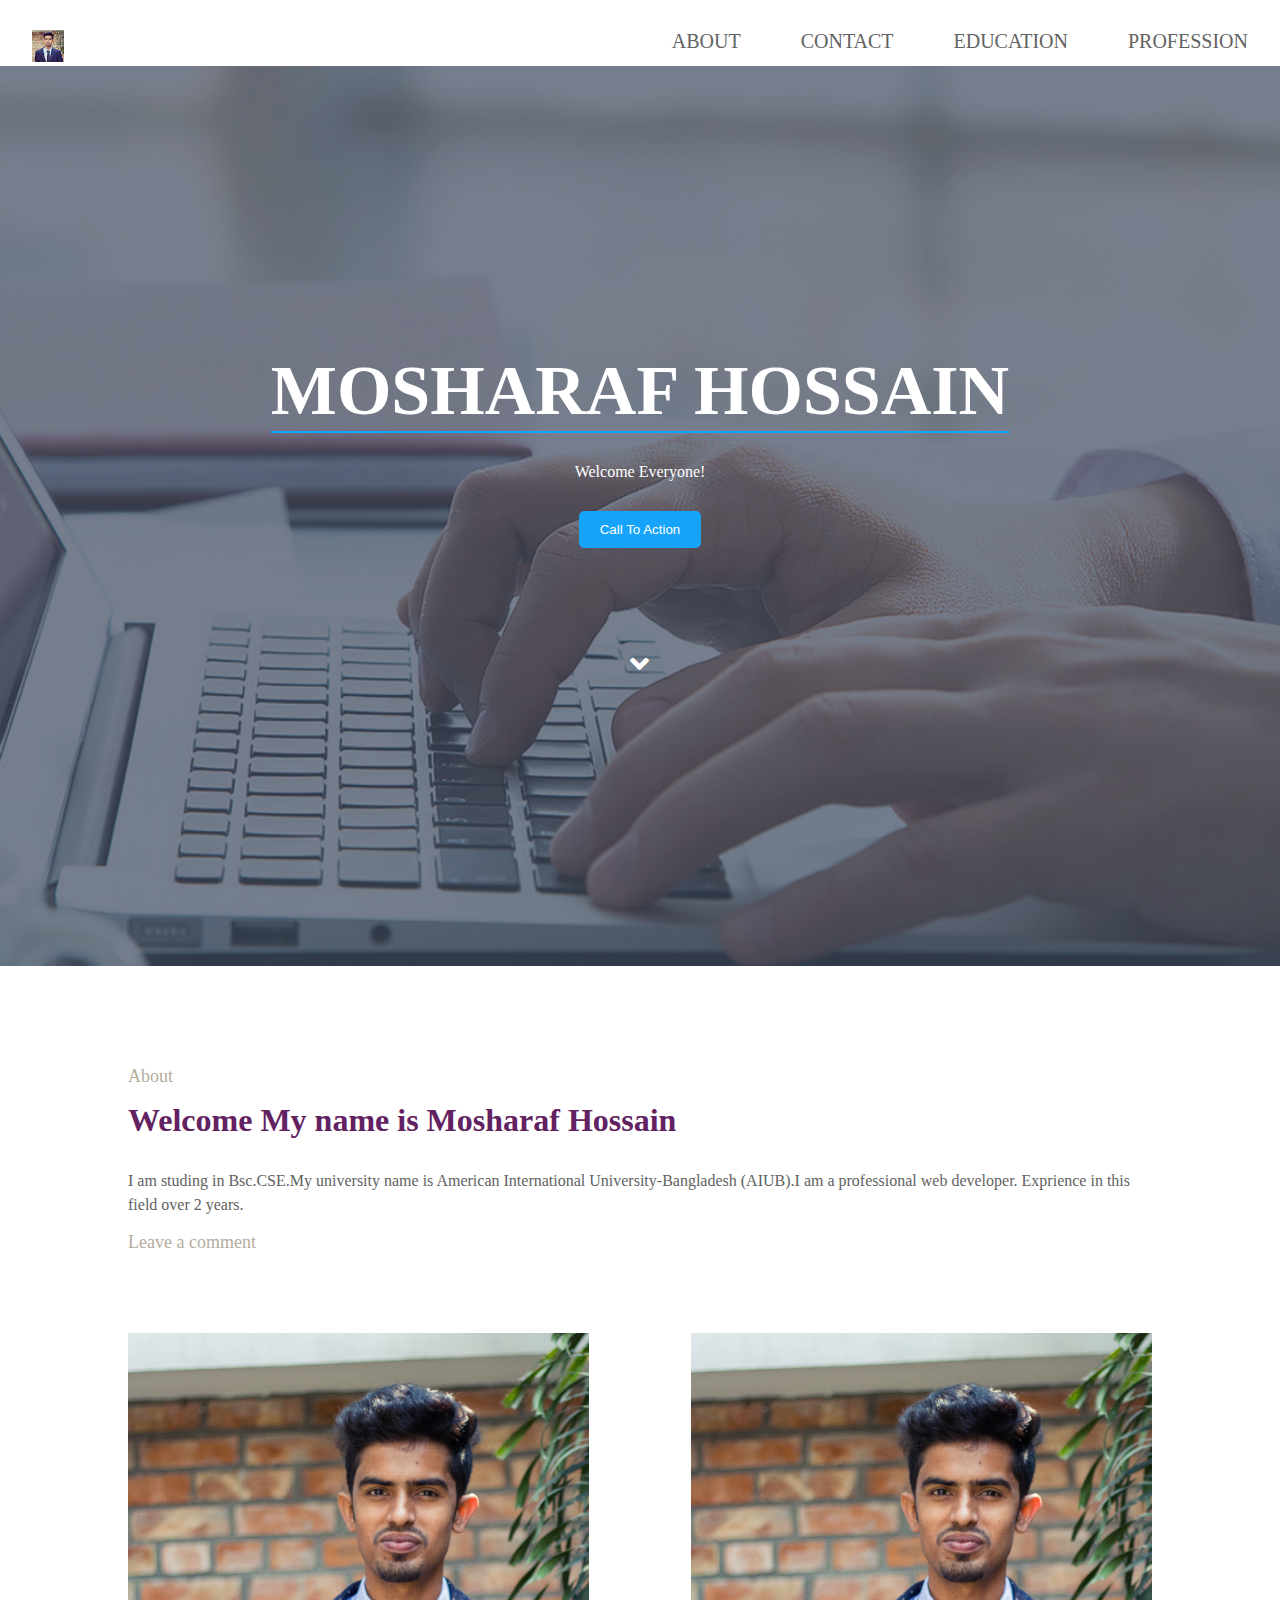
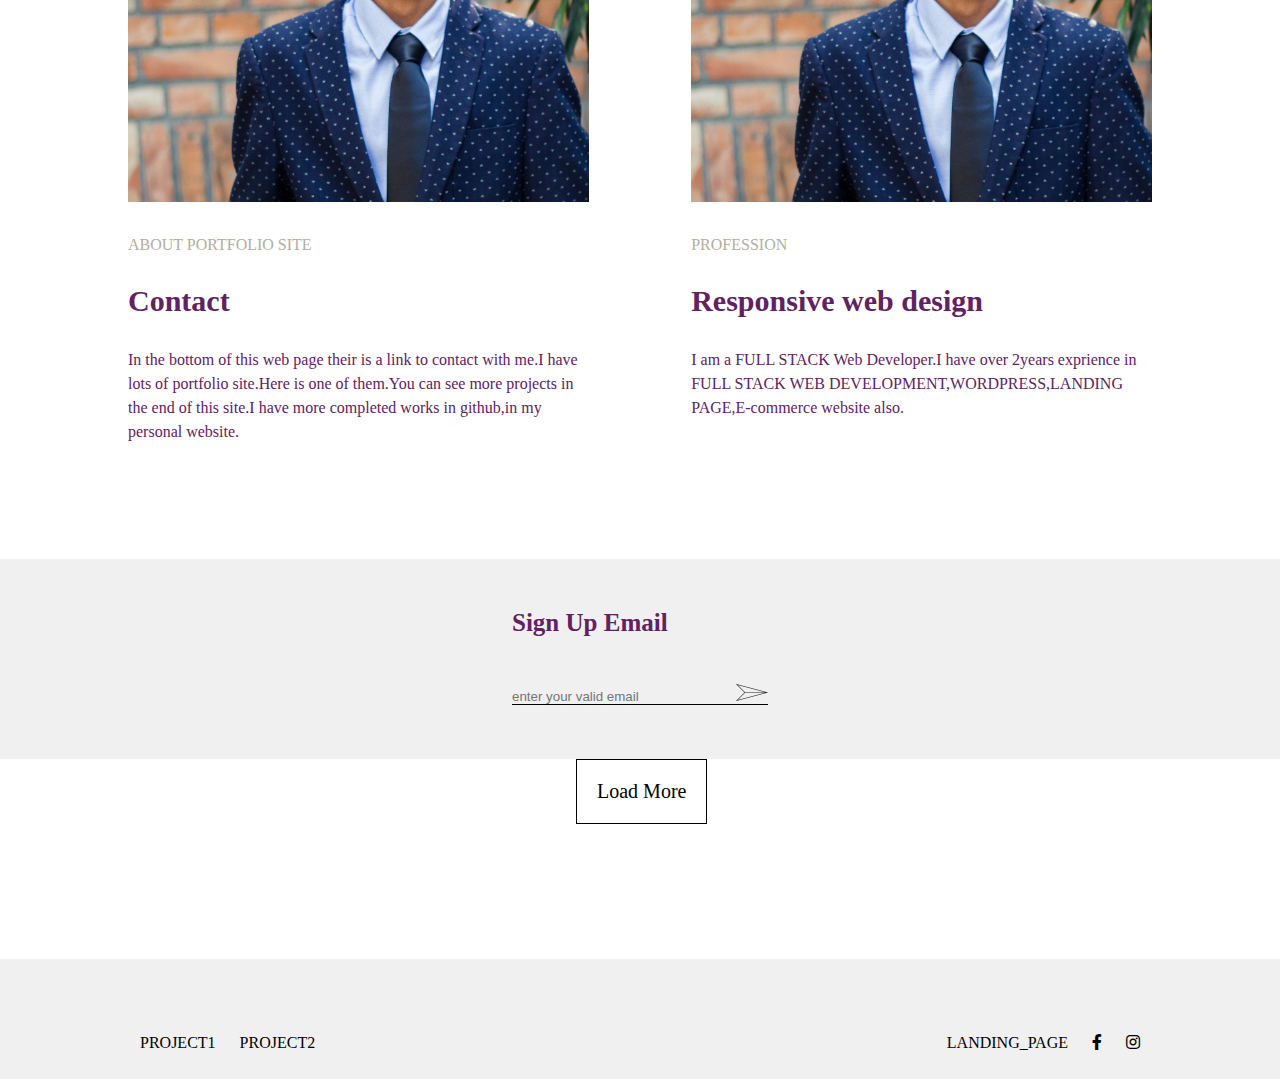
<file: index.html>
<!DOCTYPE html>
<html lang="en">
<head>
    <meta charset="UTF-8">
    <meta name="viewport" content="width=device-width, initial-scale=1.0">
    <title>My Portfolio website</title>
    <link rel="stylesheet" href="./css/all.min.css">
    <link rel="stylesheet" href="./css/style.css">
</head>
<body>
    <header class="top_part">
        <div class="Logo">
            <img src="./images/logoMosharaf.jpg" alt="Not found">
        </div>
        <div class="menu">
            <ul>
                <li><a href="#">About</a></li>
                <li><a href="#">Contact</a></li>
                <li><a href="#">Education</a></li>
                <li><a href="#">Profession</a></li>
            </ul>
        </div>
    </header>
    <section class="banner">
        <!-- <img src="./images/banner1.png" alt="banner"> -->
        <div class="banner-content">
            <h1>Mosharaf Hossain</h1>
            <span></span>
            <p>Welcome Everyone!</p>
            <a href=""> <input type="button" value="Call to action"></a> 
            <div class="icon">
                <i class="fas fa-angle-down"></i>
    
            </div>
        </div>
    </section>
    <section class="file1">
    <span>About</span>
    <h1>Welcome My name is Mosharaf Hossain</h1>
    <p>
        I am studing in Bsc.CSE.My university name is American International University-Bangladesh (AIUB).I am a professional web developer.
        Exprience in this field over 2 years.
    </p>
    <span>Leave a comment</span>
    </section>
    <section class="lifestyle">

        <div class="lifestyle1">
            <div class="image1">
           <img src="./images/TeamMosharf.jpg" alt="">
           </div>
        <span>About Portfolio site</span>
        <h1>Contact</h1>
        <p>In the bottom of this web page their is a link to contact with me.I have lots of portfolio site.Here is one of them.You can see more projects in the end of this site.I have more completed works in github,in my personal website.</p>
       </div>
        <div class="lifestyle2">
            <div class="image1">
           <img src="./images/TeamMosharf.jpg" alt="">
        </div>
        <span>Profession</span>
        <h1>Responsive web design</h1>
        <p>I am a FULL STACK Web Developer.I have over 2years exprience in FULL STACK WEB DEVELOPMENT,WORDPRESS,LANDING PAGE,E-commerce website also.</p>
        </div>
        
 </section>
        <section class="newsletter">  
          <div class="newscontent">
              <h1>Sign Up Email</h1>
              <input type="email" placeholder="enter your valid email">
               <div class="arrow">
                   <img src="./images/arrow.png" alt="arrow">
               </div>
          </div>
        </section>
        <div class="button">
            <input type="button" value="Load More">
        </div>
        <footer>
        <footer>
            <div class="footer_content">
            <div class="terms">
                <ul>
                    <li>
                        <a href="https://mosharaf456.github.io/Lucid_HTML_CSS_fullPArt_Responsive_jquery1/">Project1</a>

                    </li>
                    <li>
                        <a href="https://mosharaf456.github.io/FullPart_Lawyer_Responsive_Bootstrap/">Project2</a>
                    </li>
                </ul>
           </div>
            <div class="social">
                <ul>
                    
                    <li><a href="https://mosharafhossain456.com/Avada1/">Landing_Page</a></li>
                    <li>
                        <a href="https://www.facebook.com/mosharaf456"><i class="fab fa-facebook-f"></i></a>
                    </li>
                    <li><a href="#"><i class="fab fa-instagram"></i></a></li>
                    
                </ul>
            </div>
        </div>
        </footer>

        
</body>
</html>
</file>
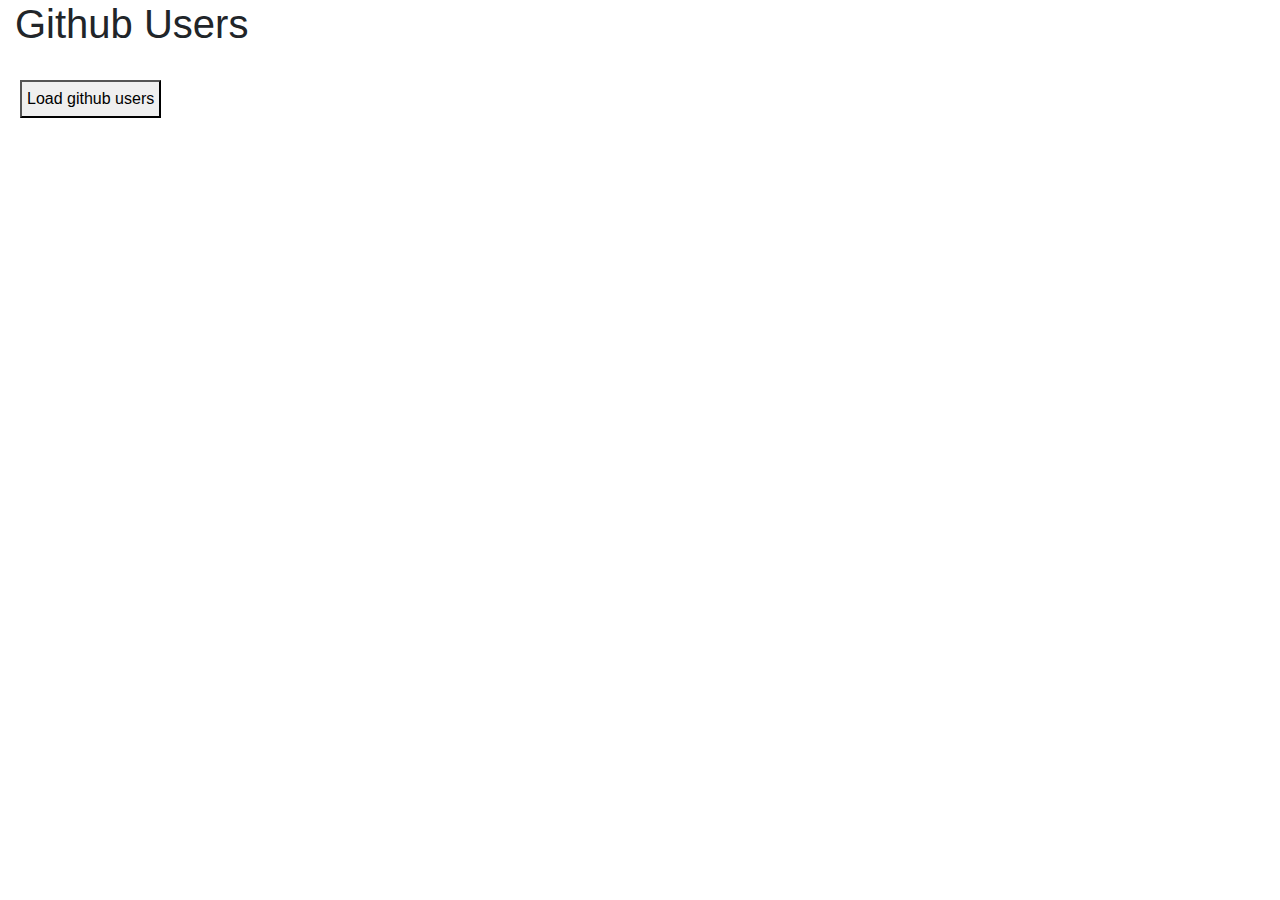
<file: repopeople.html>
<!DOCTYPE html>
<html lang="en">
<head>
    <meta charset="UTF-8">
    <meta name="viewport" content="width=device-width, initial-scale=1.0">
    <title>Github users</title>
    <meta name="viewport" content="width=device-width, initial-scale=1, shrink-to-fit=no">

    <!-- Bootstrap CSS -->
    <link rel="stylesheet" href="https://stackpath.bootstrapcdn.com/bootstrap/4.5.2/css/bootstrap.min.css" integrity="sha384-JcKb8q3iqJ61gNV9KGb8thSsNjpSL0n8PARn9HuZOnIxN0hoP+VmmDGMN5t9UJ0Z" crossorigin="anonymous">

<style>
.row {

    background: #80808017;
    margin-right: 28rem;

}

@media (min-width: 768px){
.col-md-6 {
    max-width: 28%;
}
}

article, aside, figcaption, figure, footer, header, hgroup, main, nav, section {
    display: block;
    margin-top: 1rem;
}



</style>
</head>
<body>
    <h1 style="padding-left:15px;">Github Users</h1>
    <br>
    <button  id="button" style="margin-left: 20px;padding: 5px;">Load github users</button>

    <section id="info">
    </section>
    <!--  -->
    <!--  -->
    <script>
        document.getElementById('button').addEventListener('click', showData);
        function showData() {
            var req = new XMLHttpRequest();
            req.open('GET', 'https://api.github.com/users', true);
            req.onload = function(){
                if(req.status==200){
                    var people = JSON.parse(req.responseText)
                    var display= ' ';
                    for(var i in people){
                    display +=
                    // working on this
                    '<section>'+
                    '<div class="container-fluid">'+
                        '<div class="row">'+
                            '<div class="col-sm-5 col-md-6">'+
                                '<img  alt="#"src="'+people[i].avatar_url+'" width="200px" height="200px">'+
                            '</div>'+
                            '<div class="col-sm-5 offset-sm-2 col-md-6 offset-md-0">'+
                                '<p style="margin-top:60px;font-size:20px;color:black;">Id: '+people[i].id+'</p>'+
                                '<p style="font-size:20px;color:black;">Login: '+people[i].login+'</p>'+
                            '</div>'+
                        '</div>'+
                    '</div>'
                    '</section>';
                    }
                    document.getElementById('info').innerHTML=display;
                }
            }
            req.send();
        }
    </script>

    <!-- Optional JavaScript -->
    <!-- jQuery first, then Popper.js, then Bootstrap JS -->
    <script src="https://code.jquery.com/jquery-3.5.1.slim.min.js" integrity="sha384-DfXdz2htPH0lsSSs5nCTpuj/zy4C+OGpamoFVy38MVBnE+IbbVYUew+OrCXaRkfj" crossorigin="anonymous"></script>
    <script src="https://cdn.jsdelivr.net/npm/popper.js@1.16.1/dist/umd/popper.min.js" integrity="sha384-9/reFTGAW83EW2RDu2S0VKaIzap3H66lZH81PoYlFhbGU+6BZp6G7niu735Sk7lN" crossorigin="anonymous"></script>
    <script src="https://stackpath.bootstrapcdn.com/bootstrap/4.5.2/js/bootstrap.min.js" integrity="sha384-B4gt1jrGC7Jh4AgTPSdUtOBvfO8shuf57BaghqFfPlYxofvL8/KUEfYiJOMMV+rV" crossorigin="anonymous"></script>

</body>
</html>
</file>
<file: css/style.css>
*{
    margin:0;
    padding:0;
}
header{
    width:95%;
    margin:auto;
    margin-top: 30px;
    overflow: hidden;
}
.Logo{
    float: left;
    width:20%

}
.menu{
    width: 60%;
    float:right;
}
.menu a:hover{
    background-color: #999999;
    color:#f0f0f0;
    padding: 0px 8px;
    
   }
.menu ul{
list-style: none;
float: right;
}
.menu ul li{
    float: left;

}
.menu ul li a{
    color: #626262;
    text-decoration: none;
    margin-left: 60px;
    font-size: 20px;
    text-transform: uppercase;
    font-family:"Playfair Display",serif;
}
.banner{
    background-image: url(../images/banner1.png);
    background-repeat: no-repeat;
    min-height: 100vh;
    background-position: center center;
    background-size: cover;
    display: flex;
    justify-content: center;
    align-items: center;

}
.banner-content{

    text-align: center;
    
    display: inline-block;
    }
    .banner-content h1{
    
    font-size: 70px;
    
    color: #fff;
    
    text-transform: uppercase;
    
    font-family: "Playfair Display",serif;
    }
    .banner-content span{
    
    height: 2px;
    
    background: #15a4fa;
    
    width: 100%;
    
    display: block;
    }
    .banner-content p{
    
    color: #fff;
    
    margin: 30px 0;
    
    margin: 30px,0;
    
    }
    .banner-content input{
        
    background: #15a4fa;
        
    color: #fff;
        
    border: 1px solid #15a4fa;
        
    padding: 10px 20px;
        
    border-radius: 5px;
        
    text-transform: capitalize;
    cursor: pointer;
    }
    .banner-content input:hover{
        background-color:transparent;
    }
    .icon{
        color: #fff;
        font-size: 30px;
        margin-top: 100px;
        animation: up-down 1.5s infinite linear;
        animation-direction: alternate;
    }
    .icon i{
    
    }
    @keyframes up-down{
        0%{
          transform: translateY(0);
        }
        100%{
            transform: translateY(-50px);
        }
    }
.file1{
    width: 80%;
    margin:auto;
    margin-top: 100px;
}
.file1 span{
    font-size: 18px;
    color: #b4ad9e;
}
.file1 h1{
    color: #622262;
    margin-top: 15px;
    margin-bottom: 30px;
}
.file1 p{
    color: #626262;
    line-height: 1.5;
    margin-bottom: 15px;
}
.lifestyle{
    width: 80%;
    margin:auto;
    margin-top: 80px;
    padding-bottom: 100px;
    overflow: hidden;
    
}
.lifestyle1{
    width: 45%;
    float:left;
}
.lifestyle2{
    width: 45%;
    float:right;
}
/*  */
.image1 img{
    width: 100%;
}
.lifestyle h1{
    color: #622262;
    font-size: 30px;
    margin-bottom: 30px;
    margin-top: 30px;
}
.lifestyle p{
    color: #622262;
    line-height: 1.5;
    margin-bottom: 15px;
}
.lifestyle span{
    font-size: 16px;
    color: #b4ad9e;
    text-transform: uppercase;
    margin-top: 30px;
    display: block;
}
.newsletter{
    height: 200px;
    background-color: #f0f0f0; 

}
.newscontent{
    width: 20%;
    margin: auto;
    padding-top: 50px;
    position: relative;
}
.newscontent h1{
     padding-bottom: 50px;
     color: #622262;
     font-size: 25px;
     
}
.newscontent input{
    border: none;
    background-color: transparent;
    border-bottom: 1px solid black;
    width: 100%;
}
.arrow{
    position: absolute;
    bottom: 0;
    right: 0;
}
.lifestyle5{
    width: 45%;
    float: left;
}
.lifestyle6{
    width: 45%;
    float:right;
}
.button{
    width: 10%;
    margin: auto;
    height: 200px;
}
.button input{
    padding: 20px;
    text-align: center;
    background-color: transparent;
    border: none;
    border: 1px solid black;
    font-size: 20px;
    font-family:'Playfair Display',serif;
}

footer{
    height: 120px;
    background-color: #f0f0f0;
}
.footer_content{
    width: 80%;
    margin: auto;
    overflow: hidden;
    padding-top: 75px;
}
.terms{
    width: 30%;
}
.terms ul{
    list-style: none;
}
.terms ul li{
    float: left;
}
.terms ul li a{
    margin: 12px;
    color:black;
    text-decoration: none;
    text-transform: uppercase;
}
.social{
    width: 40%;
    float: right;
}
.social ul{
    list-style: none;
    float: right;
}
.social ul li{
    float: left;
}
.social ul li a{
    margin: 12px;
    color: black;
    text-decoration: none;
    text-transform: uppercase;
}
.social ul li a:hover{
    color: blue;
}
.terms ul li a:hover{
    color: blue;
}
</file>
